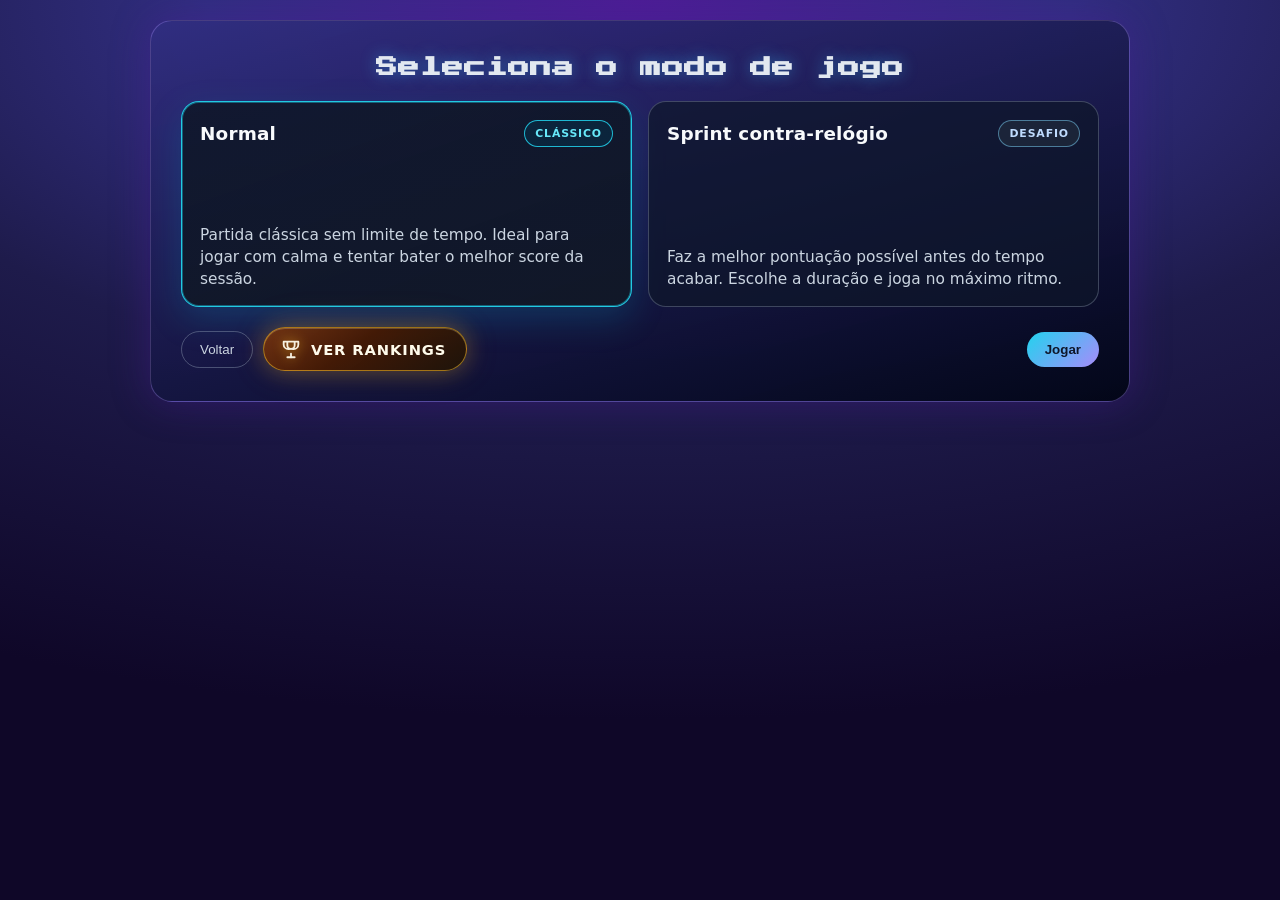
<file: mode-select.html>
<!DOCTYPE html>
<html lang="pt">
<head>
  <meta charset="UTF-8">
  <meta name="viewport" content="width=device-width, initial-scale=1.0">
  <title>Tetris 3D — Escolher modo</title>
  <link rel="preconnect" href="https://fonts.googleapis.com">
  <link rel="preconnect" href="https://fonts.gstatic.com" crossorigin>
  <link href="https://fonts.googleapis.com/css2?family=Press+Start+2P&display=swap" rel="stylesheet">
  <link rel="stylesheet" href="style.css">
  <style>
    html, body { margin: 0; min-height: 100%; }
    body {
      font-family: system-ui, "Segoe UI", Roboto, Arial, sans-serif;
      color: #f8fafc;
      background: radial-gradient(ellipse 120% 80% at 50% 0%, #4c1d95 0%, #312e81 28%, #1e1b4b 55%, #0f0728 100%);
      display: grid;
      place-items: center;
      padding: 20px;
      box-sizing: border-box;
    }
    .mode-shell {
      width: min(980px, 100%);
      box-sizing: border-box;
      border: 1px solid rgba(167, 139, 250, 0.35);
      border-radius: 22px;
      background: linear-gradient(165deg, rgba(49, 46, 129, 0.9), rgba(2, 6, 23, 0.96));
      box-shadow: 0 0 38px rgba(76, 29, 149, 0.42);
      padding: clamp(18px, 3vw, 30px);
    }
    .mode-title {
      margin: 0 0 18px;
      text-align: center;
      font-family: "Press Start 2P", "Courier New", monospace;
      font-size: clamp(1rem, 2.2vw, 1.35rem);
      line-height: 1.5;
      color: #e2e8f0;
      text-shadow: 0 0 16px rgba(56, 189, 248, 0.45);
    }
    .mode-grid {
      display: grid;
      grid-template-columns: repeat(auto-fit, minmax(min(300px, 100%), 1fr));
      gap: 16px;
      margin-bottom: 20px;
    }
    .mode-card {
      border: 1px solid rgba(148, 163, 184, 0.35);
      background: rgba(15, 23, 42, 0.72);
      border-radius: 18px;
      padding: 18px 18px 16px;
      cursor: pointer;
      min-height: 170px;
      display: flex;
      flex-direction: column;
      justify-content: space-between;
      transition: transform .16s ease, border-color .16s ease, box-shadow .16s ease;
    }
    .mode-card:hover {
      transform: translateY(-3px);
      border-color: rgba(56, 189, 248, 0.75);
      box-shadow: 0 10px 28px rgba(2, 132, 199, 0.22);
    }
    .mode-card input {
      position: absolute;
      opacity: 0;
      pointer-events: none;
    }
    .mode-card__head {
      display: flex;
      align-items: center;
      justify-content: space-between;
      gap: 10px;
    }
    .mode-name {
      font-weight: 800;
      font-size: 1.15rem;
      color: #f8fafc;
      letter-spacing: 0.01em;
    }
    .mode-desc {
      margin: 10px 0 0;
      font-size: 0.96rem;
      line-height: 1.42;
      color: #cbd5e1;
      max-width: 42ch;
    }
    .mode-badge {
      font-size: 0.68rem;
      font-weight: 700;
      letter-spacing: 0.08em;
      text-transform: uppercase;
      color: #bfdbfe;
      background: rgba(30, 41, 59, 0.8);
      border: 1px solid rgba(125, 211, 252, 0.5);
      border-radius: 999px;
      padding: 6px 10px;
      white-space: nowrap;
    }
    .mode-card.active {
      border-color: rgba(34, 211, 238, 0.95);
      box-shadow:
        0 0 0 1px rgba(34, 211, 238, 0.4) inset,
        0 12px 34px rgba(8, 145, 178, 0.24);
      background: linear-gradient(160deg, rgba(15, 23, 42, 0.9), rgba(17, 24, 39, 0.95));
    }
    .mode-card.active .mode-badge {
      border-color: rgba(34, 211, 238, 0.85);
      color: #67e8f9;
      background: rgba(8, 47, 73, 0.58);
    }
    .timer-row {
      display: flex;
      gap: 8px;
      flex-wrap: wrap;
      margin: 12px 0 18px;
    }
    .timer-btn {
      padding: 8px 12px;
      border-radius: 999px;
      border: 1px solid rgba(148, 163, 184, 0.42);
      background: rgba(15, 23, 42, 0.76);
      color: #e2e8f0;
      cursor: pointer;
    }
    .timer-btn.active { border-color: #22d3ee; color: #67e8f9; }
    .actions {
      display: flex;
      gap: 10px;
      justify-content: flex-end;
      flex-wrap: wrap;
      align-items: center;
    }
    .actions-spacer { flex: 1; min-width: 8px; }
    .primary {
      border: none;
      border-radius: 999px;
      padding: 10px 18px;
      font-weight: 700;
      background: linear-gradient(135deg, #22d3ee, #a78bfa);
      color: #0f172a;
      cursor: pointer;
    }
    .secondary {
      border: 1px solid rgba(148, 163, 184, 0.42);
      background: transparent;
      color: #cbd5e1;
      border-radius: 999px;
      padding: 10px 18px;
      cursor: pointer;
      transition: border-color 0.18s ease, background 0.18s ease, color 0.18s ease;
    }
    .secondary:hover {
      border-color: rgba(167, 139, 250, 0.55);
      background: rgba(30, 27, 75, 0.45);
      color: #f1f5f9;
    }
    .rankings-btn {
      display: inline-flex;
      align-items: center;
      justify-content: center;
      gap: 0.55rem;
      border: 1px solid rgba(251, 191, 36, 0.55);
      border-radius: 999px;
      padding: 10px 20px 10px 16px;
      font-family: system-ui, "Segoe UI", Roboto, Arial, sans-serif;
      font-size: 0.92rem;
      font-weight: 700;
      letter-spacing: 0.06em;
      text-transform: uppercase;
      color: #fffbeb;
      cursor: pointer;
      background: linear-gradient(
        145deg,
        rgba(120, 53, 15, 0.92) 0%,
        rgba(69, 26, 3, 0.95) 45%,
        rgba(30, 20, 10, 0.98) 100%
      );
      box-shadow:
        0 0 22px rgba(251, 191, 36, 0.28),
        0 0 40px rgba(245, 158, 11, 0.12),
        inset 0 1px 0 rgba(254, 243, 199, 0.22);
      transition: transform 0.16s ease, box-shadow 0.2s ease, border-color 0.2s ease;
    }
    .rankings-btn:hover {
      transform: translateY(-2px);
      border-color: rgba(253, 224, 71, 0.85);
      box-shadow:
        0 0 28px rgba(251, 191, 36, 0.42),
        0 0 48px rgba(245, 158, 11, 0.18),
        inset 0 1px 0 rgba(254, 243, 199, 0.35);
    }
    .rankings-btn:active {
      transform: translateY(0);
    }
    .rankings-btn__icon {
      flex-shrink: 0;
      width: 22px;
      height: 22px;
      opacity: 0.95;
      filter: drop-shadow(0 0 6px rgba(251, 191, 36, 0.65));
    }
  </style>
</head>
<body>
  <main class="mode-shell">
    <h1 class="mode-title">Seleciona o modo de jogo</h1>
    <section class="mode-grid" aria-label="Modos de jogo">
      <label class="mode-card active">
        <input type="radio" name="mode" value="normal" checked>
        <div class="mode-card__head">
          <span class="mode-name">Normal</span>
          <span class="mode-badge">Clássico</span>
        </div>
        <p class="mode-desc">
          Partida clássica sem limite de tempo. Ideal para jogar com calma e
          tentar bater o melhor score da sessão.
        </p>
      </label>
      <label class="mode-card">
        <input type="radio" name="mode" value="sprint">
        <div class="mode-card__head">
          <span class="mode-name">Sprint contra-relógio</span>
          <span class="mode-badge">Desafio</span>
        </div>
        <p class="mode-desc">
          Faz a melhor pontuação possível antes do tempo acabar. Escolhe a
          duração e joga no máximo ritmo.
        </p>
      </label>
    </section>
    <section id="timer-section" aria-label="Tempo da partida">
      <strong>Tempo:</strong>
      <div class="timer-row">
        <button type="button" class="timer-btn" data-seconds="60">1 min</button>
        <button type="button" class="timer-btn active" data-seconds="120">2 min</button>
        <button type="button" class="timer-btn" data-seconds="300">5 min</button>
      </div>
    </section>
    <div class="actions">
      <button type="button" id="back-btn" class="secondary">Voltar</button>
      <button type="button" id="rankings-btn" class="rankings-btn">
        <svg class="rankings-btn__icon" viewBox="0 0 24 24" fill="none" stroke="currentColor" stroke-width="2" stroke-linecap="round" stroke-linejoin="round" aria-hidden="true">
          <path d="M8 21h8"/><path d="M12 17v4"/><path d="M17 4h3v3a5 5 0 0 1-5 5h-1"/><path d="M7 4H4v3a5 5 0 0 0 5 5h1"/><path d="M8 4h8v4a4 4 0 0 1-8 0V4z"/>
        </svg>
        Ver rankings
      </button>
      <span class="actions-spacer" aria-hidden="true"></span>
      <button type="button" id="play-btn" class="primary">Jogar</button>
    </div>
  </main>

  <div id="modal-ranking-mode" class="game-modal" hidden aria-hidden="true" role="dialog" aria-modal="true" aria-labelledby="modal-ranking-mode-title">
    <div class="game-modal__panel game-modal__panel--wide game-modal__panel--ranking">
      <button type="button" class="game-modal__close" id="ranking-close-btn" aria-label="Fechar">&times;</button>
      <h2 id="modal-ranking-mode-title" class="game-modal__title">Rankings</h2>
      <p class="game-modal__placeholder ranking-modal-hint">Melhores pontuações neste dispositivo (todos os modos).</p>
      <div id="ranking-all-mode" class="ranking-all"></div>
    </div>
  </div>

  <script src="rankings.js"></script>
  <script>
    const timerSection = document.getElementById("timer-section");
    const modeInputs = Array.from(document.querySelectorAll('input[name="mode"]'));
    const timerBtns = Array.from(document.querySelectorAll(".timer-btn"));
    let selectedTimer = 120;

    function refreshTimerVisibility() {
      const mode = modeInputs.find((x) => x.checked)?.value || "normal";
      timerSection.hidden = mode !== "sprint";
      const cards = Array.from(document.querySelectorAll(".mode-card"));
      cards.forEach((card) => {
        const input = card.querySelector('input[name="mode"]');
        card.classList.toggle("active", !!input?.checked);
      });
    }
    modeInputs.forEach((el) => el.addEventListener("change", refreshTimerVisibility));
    timerBtns.forEach((btn) => {
      btn.addEventListener("click", () => {
        selectedTimer = Number(btn.dataset.seconds) || 120;
        timerBtns.forEach((b) => b.classList.toggle("active", b === btn));
      });
    });

    const modalRanking = document.getElementById("modal-ranking-mode");
    const rankingRoot = document.getElementById("ranking-all-mode");

    function openRankingModal() {
      if (window.TetrisRankings && rankingRoot) {
        window.TetrisRankings.renderFull(rankingRoot);
      }
      if (modalRanking) {
        modalRanking.hidden = false;
        modalRanking.setAttribute("aria-hidden", "false");
      }
    }
    function closeRankingModal() {
      if (modalRanking) {
        modalRanking.hidden = true;
        modalRanking.setAttribute("aria-hidden", "true");
      }
    }

    document.getElementById("rankings-btn").addEventListener("click", openRankingModal);
    document.getElementById("ranking-close-btn").addEventListener("click", closeRankingModal);
    modalRanking.addEventListener("click", (e) => {
      if (e.target === modalRanking) closeRankingModal();
    });

    document.getElementById("back-btn").addEventListener("click", () => {
      window.location.href = "index.html";
    });
    document.getElementById("play-btn").addEventListener("click", () => {
      const mode = modeInputs.find((x) => x.checked)?.value || "normal";
      const target =
        mode === "sprint"
          ? `index.html?mode=sprint&duration=${selectedTimer}`
          : "index.html?mode=normal";
      window.location.href = target;
    });
    refreshTimerVisibility();

    window.addEventListener("keydown", (e) => {
      if (e.code === "Escape" && modalRanking && !modalRanking.hidden) {
        e.preventDefault();
        closeRankingModal();
      }
    });
  </script>
</body>
</html>
</file>
<file: style.css>
/* Durante o intro: o WebGL continua a correr mas o canvas fica invisível (nada “vaza” por trás). */
body.is-intro canvas {
  visibility: hidden;
}

/* Página inicial — holofotes neon + título + Start */

.start-screen {
  position: fixed;
  inset: 0;
  z-index: 100;
  display: flex;
  align-items: center;
  justify-content: center;
  /* Fundo totalmente opaco — alinhado ao tema arcade (sem ver o jogo por trás) */
  background: radial-gradient(ellipse 95% 85% at 50% 35%, #5b21b6 0%, #312e81 35%, #1e1033 70%, #06010f 100%);
  transition: opacity 0.45s ease, visibility 0.45s ease;
}

.start-screen--hidden {
  opacity: 0;
  visibility: hidden;
  pointer-events: none;
}

.start-spotlights {
  position: absolute;
  inset: 0;
  overflow: hidden;
  pointer-events: none;
  z-index: 0;
}

.start-spot {
  position: absolute;
  mix-blend-mode: screen;
  opacity: 0.88;
  animation: startSpotPulse 2.6s ease-in-out infinite;
}

.start-spot--top {
  top: -5%;
  left: 50%;
  transform: translateX(-50%);
  width: 130vmin;
  height: 55vmin;
  clip-path: polygon(12% 0, 88% 0, 50% 100%);
  background: linear-gradient(
    180deg,
    rgba(34, 211, 238, 0.65) 0%,
    rgba(34, 211, 238, 0.2) 45%,
    transparent 100%
  );
  filter: blur(26px);
  animation-delay: 0s;
}

.start-spot--bottom {
  bottom: -5%;
  left: 50%;
  transform: translateX(-50%);
  width: 130vmin;
  height: 55vmin;
  clip-path: polygon(50% 0, 12% 100%, 88% 100%);
  background: linear-gradient(
    0deg,
    rgba(244, 114, 182, 0.6) 0%,
    rgba(244, 114, 182, 0.18) 45%,
    transparent 100%
  );
  filter: blur(26px);
  animation-delay: 0.35s;
}

.start-spot--left {
  left: -8%;
  top: 50%;
  transform: translateY(-50%);
  width: 55vmin;
  height: 130vmin;
  clip-path: polygon(0 12%, 0 88%, 100% 50%);
  background: linear-gradient(
    90deg,
    rgba(251, 191, 36, 0.58) 0%,
    rgba(251, 191, 36, 0.15) 45%,
    transparent 100%
  );
  filter: blur(26px);
  animation-delay: 0.65s;
}

.start-spot--right {
  right: -8%;
  top: 50%;
  transform: translateY(-50%);
  width: 55vmin;
  height: 130vmin;
  clip-path: polygon(100% 12%, 100% 88%, 0 50%);
  background: linear-gradient(
    270deg,
    rgba(167, 139, 250, 0.58) 0%,
    rgba(167, 139, 250, 0.15) 45%,
    transparent 100%
  );
  filter: blur(26px);
  animation-delay: 0.95s;
}

@keyframes startSpotPulse {
  0%,
  100% {
    opacity: 0.72;
    filter: blur(24px);
  }
  50% {
    opacity: 1;
    filter: blur(32px);
  }
}

.start-shell {
  position: relative;
  z-index: 2;
  text-align: center;
  padding: 2rem 1.5rem;
}

.start-logo {
  margin: 0 0 2.25rem 0;
  font-family: system-ui, "Segoe UI", Roboto, Arial, sans-serif;
  font-size: clamp(3.25rem, 12vw, 6.5rem);
  font-weight: 800;
  letter-spacing: 0.18em;
  text-indent: 0.18em;
  color: #f8fafc;
  text-transform: uppercase;
  line-height: 1.05;
  text-shadow:
    0 0 18px rgba(34, 211, 238, 0.95),
    0 0 42px rgba(168, 85, 250, 0.75),
    0 0 72px rgba(244, 114, 182, 0.5),
    0 0 96px rgba(34, 211, 238, 0.35);
  animation: startTitleGlow 3.2s ease-in-out infinite;
}

@keyframes startTitleGlow {
  0%,
  100% {
    text-shadow:
      0 0 18px rgba(34, 211, 238, 0.9),
      0 0 40px rgba(168, 85, 250, 0.65),
      0 0 68px rgba(244, 114, 182, 0.45);
  }
  50% {
    text-shadow:
      0 0 26px rgba(34, 211, 238, 1),
      0 0 56px rgba(168, 85, 250, 0.85),
      0 0 88px rgba(244, 114, 182, 0.55);
  }
}

.start-primary-btn {
  cursor: pointer;
  padding: 0.85rem 2.75rem;
  font-family: system-ui, "Segoe UI", Roboto, Arial, sans-serif;
  font-size: 1.15rem;
  font-weight: 700;
  letter-spacing: 0.12em;
  text-transform: uppercase;
  color: #0f172a;
  border: none;
  border-radius: 999px;
  background: linear-gradient(135deg, #22d3ee, #a78bfa);
  box-shadow:
    0 0 20px rgba(34, 211, 238, 0.65),
    0 0 40px rgba(167, 139, 250, 0.45),
    inset 0 1px 0 rgba(255, 255, 255, 0.35);
  transition: transform 0.15s ease, box-shadow 0.2s ease;
}

.start-primary-btn:hover {
  transform: translateY(-2px) scale(1.02);
  box-shadow:
    0 0 28px rgba(34, 211, 238, 0.85),
    0 0 52px rgba(167, 139, 250, 0.55),
    inset 0 1px 0 rgba(255, 255, 255, 0.4);
}

.start-primary-btn:active {
  transform: translateY(0) scale(0.98);
}

/* Pontuacao — canto superior esquerdo */
.score-hud {
  position: fixed;
  top: 14px;
  left: 14px;
  z-index: 22;
  display: flex;
  flex-direction: column;
  align-items: center;
  justify-content: center;
  gap: 2px;
  min-width: 132px;
  max-width: min(220px, 92vw);
  padding: 11px 16px 13px;
  border-radius: 14px;
  background: linear-gradient(
    165deg,
    rgba(49, 46, 129, 0.92) 0%,
    rgba(15, 23, 42, 0.96) 55%,
    rgba(2, 6, 23, 0.98) 100%
  );
  border: 1px solid rgba(167, 139, 250, 0.42);
  box-shadow:
    0 0 28px rgba(91, 33, 182, 0.38),
    inset 0 1px 0 rgba(255, 255, 255, 0.07);
}

.score-hud__label {
  font-family: system-ui, "Segoe UI", Roboto, Arial, sans-serif;
  font-size: 0.68rem;
  font-weight: 700;
  letter-spacing: 0.16em;
  text-transform: uppercase;
  color: #a5b4fc;
}

.score-hud__level-label {
  margin-top: 6px;
  letter-spacing: 0.04em;
  text-transform: none;
  line-height: 1.2;
}

.score-hud__value {
  font-family: system-ui, "Segoe UI", Roboto, Arial, sans-serif;
  font-size: clamp(1.65rem, 4.5vw, 2rem);
  font-weight: 800;
  line-height: 1.1;
  font-variant-numeric: tabular-nums;
  color: #f8fafc;
  text-shadow:
    0 0 16px rgba(34, 211, 238, 0.45),
    0 0 32px rgba(167, 139, 250, 0.25);
}

.score-hud__level {
  font-family: system-ui, "Segoe UI", Roboto, Arial, sans-serif;
  font-size: clamp(1.35rem, 3.8vw, 1.65rem);
  font-weight: 800;
  line-height: 1.1;
  font-variant-numeric: tabular-nums;
  color: #fef3c7;
  text-shadow:
    0 0 14px rgba(251, 191, 36, 0.4),
    0 0 26px rgba(167, 139, 250, 0.2);
}

.score-hud__sub {
  font-family: system-ui, "Segoe UI", Roboto, Arial, sans-serif;
  font-size: 0.62rem;
  font-weight: 600;
  line-height: 1.25;
  text-align: center;
  color: rgba(199, 210, 254, 0.88);
  max-width: 100%;
}

.score-hud__timer {
  font-family: system-ui, "Segoe UI", Roboto, Arial, sans-serif;
  font-size: 0.78rem;
  font-weight: 700;
  line-height: 1.2;
  color: #fde68a;
  text-shadow: 0 0 12px rgba(251, 191, 36, 0.45);
}

/* Proximas pecas — abaixo do HUD de pontuacao */
.next-piece-hud[hidden] {
  display: none !important;
}

.next-piece-hud {
  position: fixed;
  top: 14px;
  left: 14px;
  z-index: 22;
  margin-top: calc(14px + 11rem);
  display: flex;
  flex-direction: column;
  align-items: center;
  gap: 6px;
  min-width: 132px;
  max-width: min(160px, 94vw);
  padding: 10px 12px 12px;
  border-radius: 14px;
  background: linear-gradient(
    165deg,
    rgba(49, 46, 129, 0.92) 0%,
    rgba(15, 23, 42, 0.96) 55%,
    rgba(2, 6, 23, 0.98) 100%
  );
  border: 1px solid rgba(167, 139, 250, 0.42);
  box-shadow:
    0 0 28px rgba(91, 33, 182, 0.38),
    inset 0 1px 0 rgba(255, 255, 255, 0.07);
  pointer-events: none;
}

.next-piece-row {
  display: flex;
  flex-direction: column;
  align-items: center;
  justify-content: center;
  gap: 6px;
}

.next-piece-canvas {
  display: block;
  flex: 0 0 auto;
  width: 80px;
  height: 80px;
  border-radius: 8px;
  background: rgba(2, 6, 23, 0.65);
  border: 1px solid rgba(148, 163, 184, 0.22);
  image-rendering: pixelated;
}

/* Mensagem para comecar partida — centro-inferior, some ao iniciar */
.partida-hint[hidden] {
  display: none !important;
}

.partida-hint {
  position: fixed;
  left: 50%;
  bottom: max(11vh, 64px);
  transform: translateX(-50%);
  z-index: 25;
  max-width: min(92vw, 520px);
  padding: 12px 20px;
  border-radius: 999px;
  text-align: center;
  background: rgba(15, 23, 42, 0.82);
  border: 1px solid rgba(34, 211, 238, 0.35);
  box-shadow: 0 8px 32px rgba(2, 6, 23, 0.55);
  backdrop-filter: blur(8px);
  pointer-events: none;
}

.partida-hint__text {
  font-family: system-ui, "Segoe UI", Roboto, Arial, sans-serif;
  font-size: clamp(0.85rem, 2.2vw, 0.98rem);
  line-height: 1.45;
  color: #e2e8f0;
}

.partida-hint__text strong {
  color: #7dd3fc;
  font-weight: 700;
}

.partida-hint kbd {
  display: inline-block;
  padding: 0.1rem 0.38rem;
  margin: 0 0.12rem;
  border-radius: 4px;
  border: 1px solid rgba(148, 163, 184, 0.45);
  background: rgba(2, 6, 23, 0.85);
  font-family: ui-monospace, monospace;
  font-size: 0.78em;
  color: #f1f5f9;
}

/* Barra de iconos: definicoes + informacao */
.game-toolbar {
  position: fixed;
  top: 10px;
  right: 10px;
  z-index: 40;
  display: flex;
  gap: 8px;
  align-items: center;
}

.game-icon-btn {
  width: 42px;
  height: 42px;
  padding: 0;
  display: inline-flex;
  align-items: center;
  justify-content: center;
  border-radius: 10px;
  border: 1px solid rgba(167, 139, 250, 0.45);
  background: rgba(30, 27, 75, 0.92);
  color: #e9d5ff;
  cursor: pointer;
  box-shadow: 0 0 16px rgba(91, 33, 182, 0.35);
  transition: background 0.15s ease, transform 0.12s ease, border-color 0.15s ease;
}

.game-icon-btn:hover {
  background: rgba(67, 56, 202, 0.95);
  border-color: rgba(34, 211, 238, 0.55);
  transform: translateY(-1px);
}

.game-icon-btn:active {
  transform: translateY(0);
}

.game-icon-btn__i {
  font-family: Georgia, "Times New Roman", serif;
  font-style: italic;
  font-weight: 700;
  font-size: 1.15rem;
  line-height: 1;
}

/* Modais */
.game-modal[hidden] {
  display: none !important;
}

.game-modal {
  position: fixed;
  inset: 0;
  z-index: 60;
  display: flex;
  align-items: center;
  justify-content: center;
  padding: 20px;
  box-sizing: border-box;
  background: rgba(2, 6, 23, 0.72);
  backdrop-filter: blur(4px);
}

.game-modal__panel {
  position: relative;
  max-width: 420px;
  width: 100%;
  padding: 1.35rem 1.5rem 1.5rem;
  border-radius: 12px;
  border: 1px solid rgba(167, 139, 250, 0.35);
  background: linear-gradient(165deg, #1e1b4b 0%, #0f172a 55%, #020617 100%);
  color: #e2e8f0;
  font-family: system-ui, "Segoe UI", Roboto, Arial, sans-serif;
  box-shadow: 0 0 40px rgba(91, 33, 182, 0.45);
}

.game-modal__panel--wide {
  max-width: min(560px, 96vw);
}

.game-modal__close {
  position: absolute;
  top: 8px;
  right: 10px;
  width: 36px;
  height: 36px;
  border: none;
  border-radius: 8px;
  background: transparent;
  color: #94a3b8;
  font-size: 1.5rem;
  line-height: 1;
  cursor: pointer;
}

.game-modal__close:hover {
  color: #f8fafc;
  background: rgba(255, 255, 255, 0.06);
}

.game-modal__title {
  margin: 0 0 0.75rem 0;
  font-size: 1.35rem;
  font-weight: 700;
  color: #f8fafc;
  letter-spacing: 0.02em;
}

.game-modal__placeholder {
  margin: 0;
  line-height: 1.55;
  color: #cbd5e1;
  font-size: 0.95rem;
}

.game-modal__sections {
  display: flex;
  flex-direction: column;
  gap: 1.1rem;
}

.game-modal__h3 {
  margin: 0 0 0.4rem 0;
  font-size: 0.95rem;
  font-weight: 700;
  color: #a5b4fc;
  text-transform: uppercase;
  letter-spacing: 0.06em;
}

.game-modal__list {
  margin: 0;
  padding-left: 1.15rem;
  line-height: 1.55;
  font-size: 0.9rem;
  color: #e2e8f0;
}

.game-modal__list li {
  margin-bottom: 0.35rem;
}

.game-modal kbd {
  display: inline-block;
  padding: 0.12rem 0.4rem;
  margin: 0 0.1rem;
  border-radius: 4px;
  border: 1px solid rgba(148, 163, 184, 0.45);
  background: rgba(15, 23, 42, 0.9);
  font-family: ui-monospace, monospace;
  font-size: 0.8rem;
}

.game-modal__panel--settings {
  max-width: min(440px, 94vw);
  text-align: left;
}

.settings-section {
  margin-bottom: 1.25rem;
}

.settings-section:last-child {
  margin-bottom: 0;
}

.settings-row {
  display: flex;
  align-items: center;
  gap: 10px;
  margin-bottom: 10px;
  font-size: 0.9rem;
  color: #e2e8f0;
  cursor: pointer;
}

.settings-row input[type="checkbox"] {
  width: 18px;
  height: 18px;
  accent-color: #22d3ee;
  cursor: pointer;
}

.settings-row--slider {
  flex-wrap: wrap;
  cursor: default;
}

.settings-row--slider span:first-of-type {
  flex: 1 1 100%;
  margin-bottom: 4px;
  font-size: 0.82rem;
  color: #cbd5e1;
}

.settings-row--slider input[type="range"] {
  flex: 1;
  min-width: 120px;
  accent-color: #a78bfa;
}

.settings-value {
  min-width: 3rem;
  text-align: right;
  font-variant-numeric: tabular-nums;
  color: #a5b4fc;
  font-size: 0.85rem;
}

/* Modal de camaras */
.camera-modal__panel {
  max-width: min(440px, 94vw);
  text-align: left;
}

.camera-modal__hint {
  margin: 0 0 1rem 0;
  font-size: 0.88rem;
  line-height: 1.45;
  color: #94a3b8;
}

.camera-preset-grid {
  display: grid;
  grid-template-columns: 1fr 1fr;
  gap: 10px;
}

@media (max-width: 420px) {
  .camera-preset-grid {
    grid-template-columns: 1fr;
  }
}

.camera-preset-card {
  display: flex;
  flex-direction: column;
  align-items: flex-start;
  gap: 6px;
  padding: 14px 16px;
  border-radius: 12px;
  border: 1px solid rgba(148, 163, 184, 0.35);
  background: linear-gradient(
    155deg,
    rgba(30, 27, 75, 0.55) 0%,
    rgba(15, 23, 42, 0.85) 100%
  );
  color: #e2e8f0;
  font-family: system-ui, "Segoe UI", Roboto, Arial, sans-serif;
  cursor: pointer;
  text-align: left;
  transition:
    border-color 0.15s ease,
    box-shadow 0.15s ease,
    transform 0.12s ease;
}

.camera-preset-card:hover {
  border-color: rgba(34, 211, 238, 0.45);
  box-shadow: 0 0 20px rgba(34, 211, 238, 0.15);
  transform: translateY(-1px);
}

.camera-preset-card--active {
  border-color: rgba(34, 211, 238, 0.85);
  box-shadow:
    0 0 0 1px rgba(34, 211, 238, 0.35),
    0 0 24px rgba(34, 211, 238, 0.2);
  background: linear-gradient(
    155deg,
    rgba(12, 74, 110, 0.65) 0%,
    rgba(15, 23, 42, 0.95) 100%
  );
}

.camera-preset-card__kbd {
  display: inline-flex;
  align-items: center;
  justify-content: center;
  min-width: 1.75rem;
  padding: 2px 8px;
  border-radius: 6px;
  font-size: 0.72rem;
  font-weight: 700;
  letter-spacing: 0.06em;
  color: #a5b4fc;
  background: rgba(2, 6, 23, 0.65);
  border: 1px solid rgba(167, 139, 250, 0.35);
}

.camera-preset-card--active .camera-preset-card__kbd {
  color: #22d3ee;
  border-color: rgba(34, 211, 238, 0.5);
}

.camera-preset-card__name {
  font-size: 0.98rem;
  font-weight: 700;
  letter-spacing: 0.02em;
}

.ranking-list {
  display: flex;
  flex-direction: column;
  gap: 8px;
  margin-top: 10px;
}

.ranking-row {
  display: grid;
  grid-template-columns: auto 1fr auto;
  align-items: center;
  gap: 10px;
  padding: 10px 12px;
  border-radius: 10px;
  border: 1px solid rgba(148, 163, 184, 0.25);
  background: linear-gradient(
    145deg,
    rgba(30, 27, 75, 0.48) 0%,
    rgba(15, 23, 42, 0.82) 100%
  );
}

.ranking-row__pos {
  min-width: 2.1rem;
  text-align: center;
  font-size: 0.8rem;
  font-weight: 700;
  color: #93c5fd;
  border: 1px solid rgba(96, 165, 250, 0.35);
  border-radius: 999px;
  padding: 2px 6px;
}

.ranking-row__score {
  font-size: 1rem;
  font-weight: 800;
  color: #f8fafc;
  font-variant-numeric: tabular-nums;
}

.ranking-row__date {
  font-size: 0.78rem;
  color: #94a3b8;
  font-variant-numeric: tabular-nums;
}

.game-modal__panel--ranking {
  max-width: min(640px, 96vw);
  max-height: min(85vh, 720px);
  overflow-y: auto;
  text-align: left;
}

.ranking-modal-hint {
  margin: 0 0 0.75rem 0;
}

.ranking-all {
  display: flex;
  flex-direction: column;
  gap: 0.5rem;
}

.ranking-section {
  margin-bottom: 0.35rem;
}

.ranking-section:last-child {
  margin-bottom: 0;
}

.ranking-empty {
  margin: 0;
  padding: 8px 0;
}
</file>
